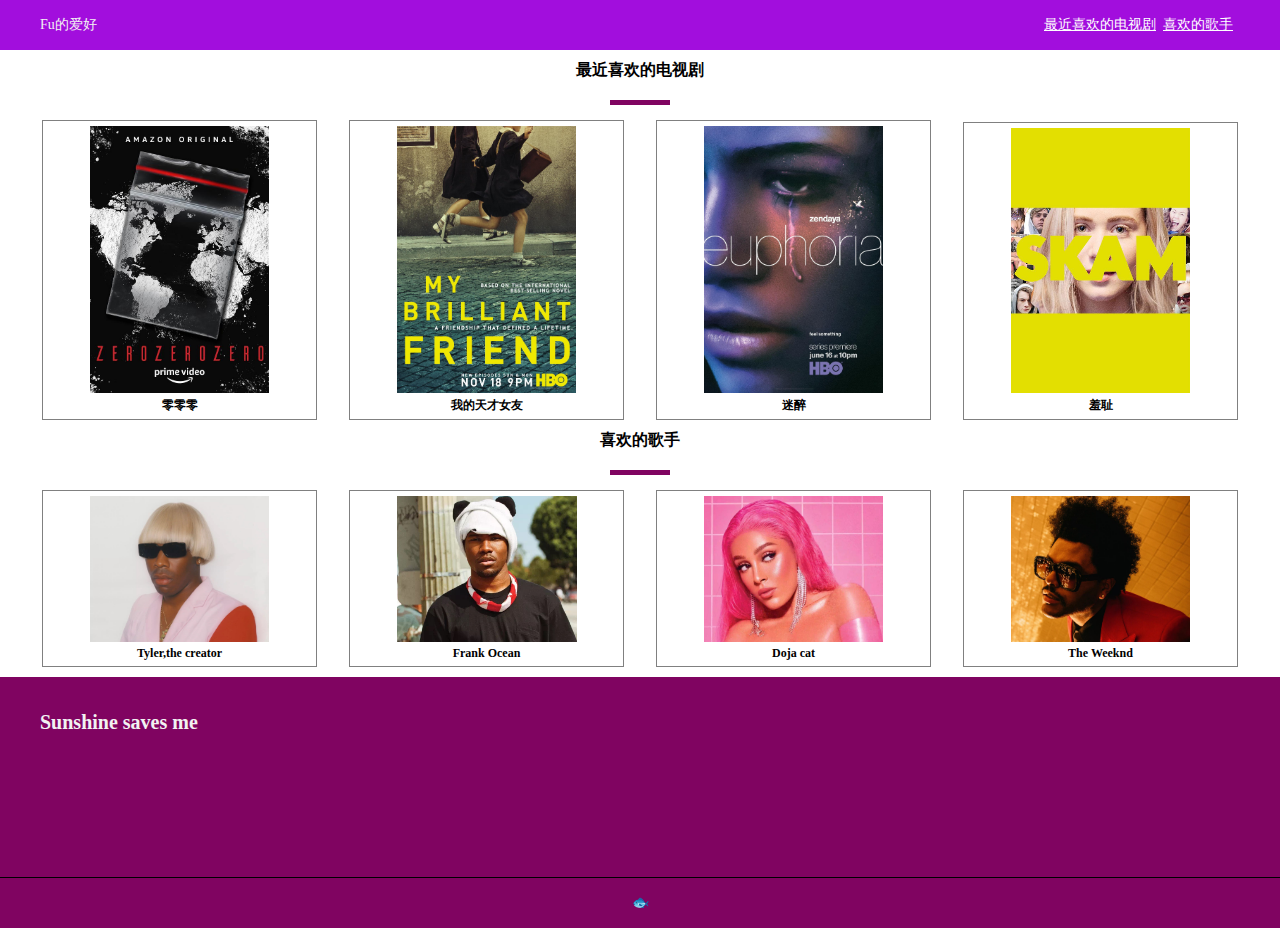
<file: showpage/index.html>
<!DOCTYPE html>
<html lang="en">
<head>
    <meta charset="UTF-8">
    <meta name="viewport" content="width=device-width, initial-scale=1.0">
    <title>个人展示页</title>
    <link rel="stylesheet" href="./global.css" />
</head>
<body>
    <div id="main">
        <div class="header">
            <div class="wrap">
                <div class="left-header">
                    <p>Fu的爱好</p>
                </div>
                <div class="right-header">
                    <p><a href="#toc1">最近喜欢的电视剧</a>&nbsp;&nbsp;<a href="#toc2">喜欢的歌手</a>&nbsp;&nbsp;</p>
                </div>
            </div>
        </div>
        <div class="row">
            <div class="info-group" id="toc1">
                <p class="info-tite">最近喜欢的电视剧</p>
                <div class="show-group">
                    <div class="show-item">
                        <img src="./image/ZeroZeroZero.jpg" alt="new jam" />
                        <p>零零零</p>
                    </div>
                    <div class="show-item">
                        <img src="./image/MBF.jpg" alt="new jam" />
                        <p>我的天才女友</p>
                    </div>
                    <div class="show-item">
                        <img src="./image/Euphoria.jpg" alt="new jam" />
                        <p>迷醉</p>
                    </div>
                    <div class="show-item">
                        <img src="./image/Skam.jpg" alt="new jam" />
                        <p>羞耻</p>
                    </div>
                </div>
            </div>
        </div>
        <div class="row">
            <div class="info-group" id="toc2">
                <p class="info-tite">喜欢的歌手</p>
                <div class="show-group">
                    <div class="show-item">
                        <img src="./image/TTC.png" alt="TTC" />
                        <p>Tyler,the creator</p>
                    </div>
                    <div class="show-item">
                        <img src="./image/FO.JPG" alt="FO" />
                        <p>Frank Ocean</p>
                    </div>
                    <div class="show-item">
                        <img src="./image/DC.JPG" alt="DC" />
                        <p>Doja cat</p>
                    </div>
                    <div class="show-item">
                        <img src="./image/TW.JPG" alt="TW" />
                        <p>The Weeknd</p>
                    </div>
                </div>
            </div>
        </div>
        <div class="row">
            <div class="self-desc">
                <div class="self-wrap">
                    <p>Sunshine saves me</p>
                </div>
            </div>
        </div>
        <div class="footer">
            🐟
        </div>
    </div>
</body>
</html>
</file>
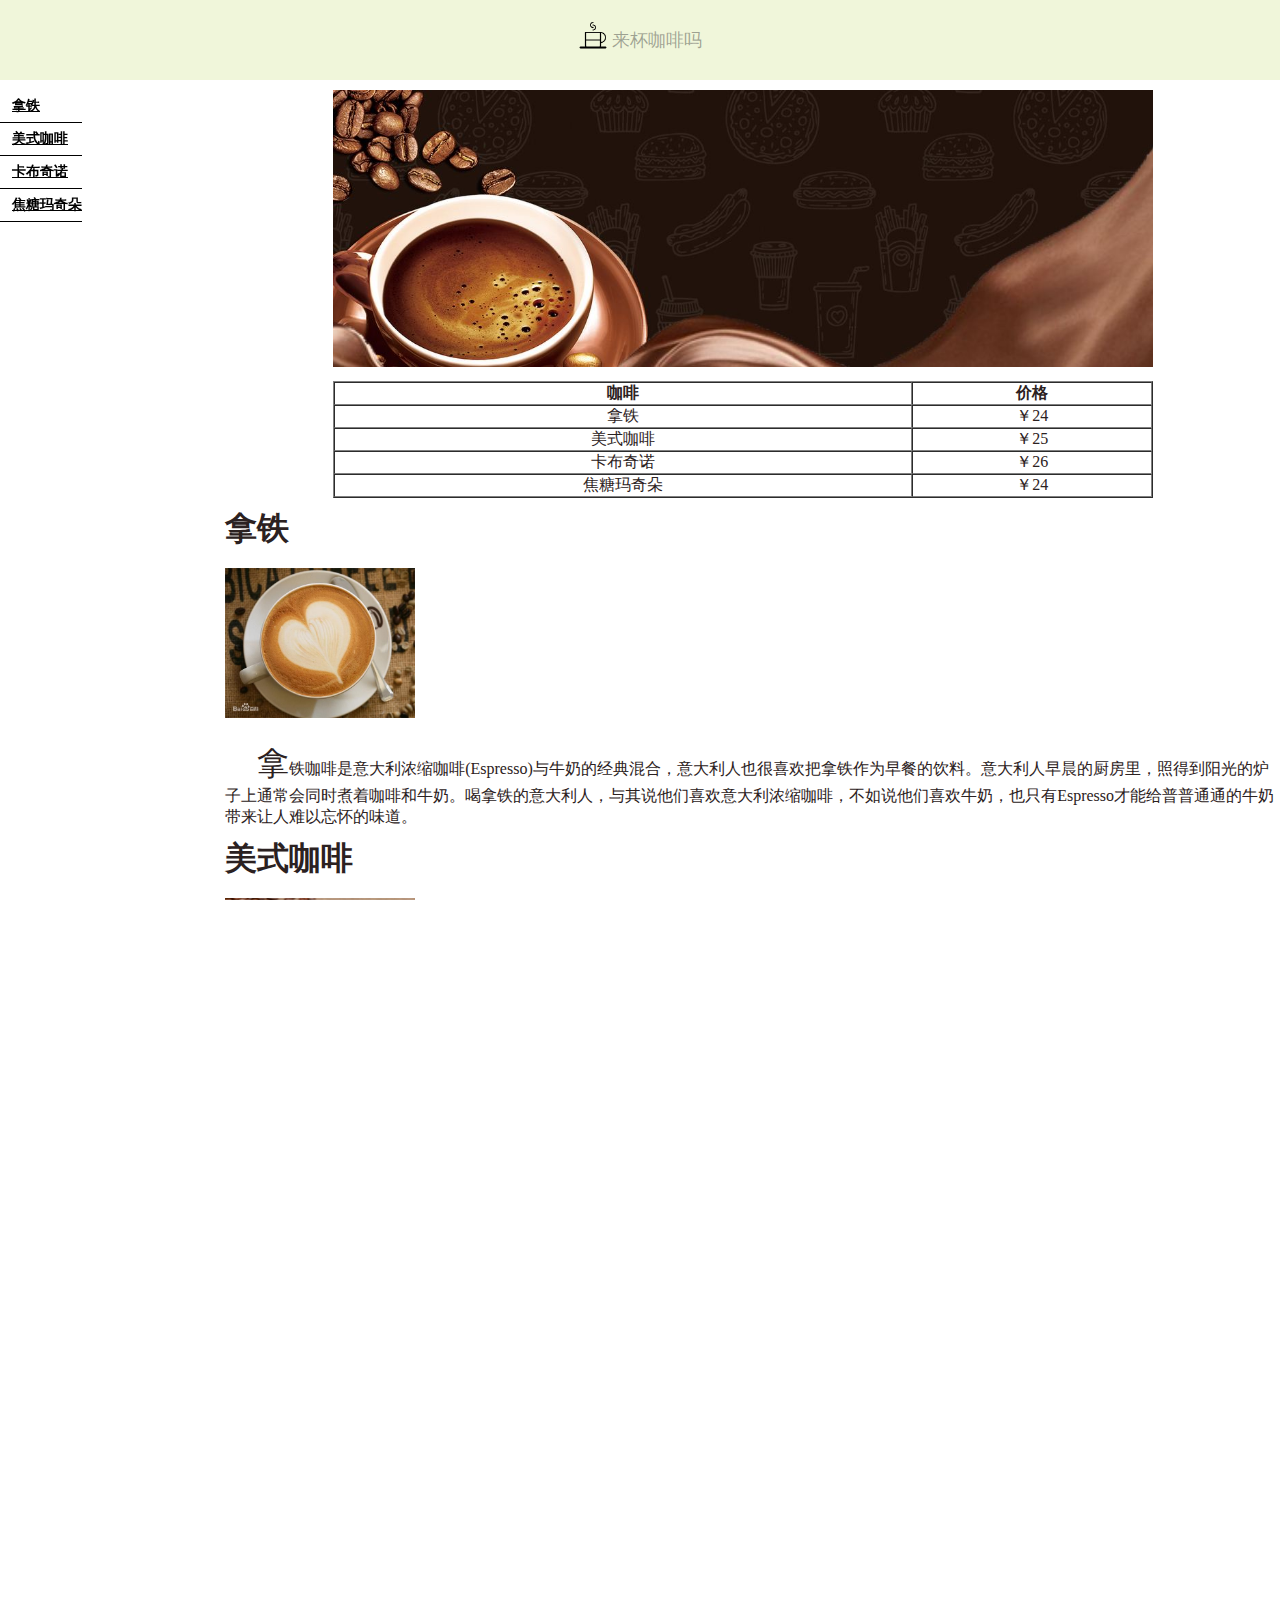
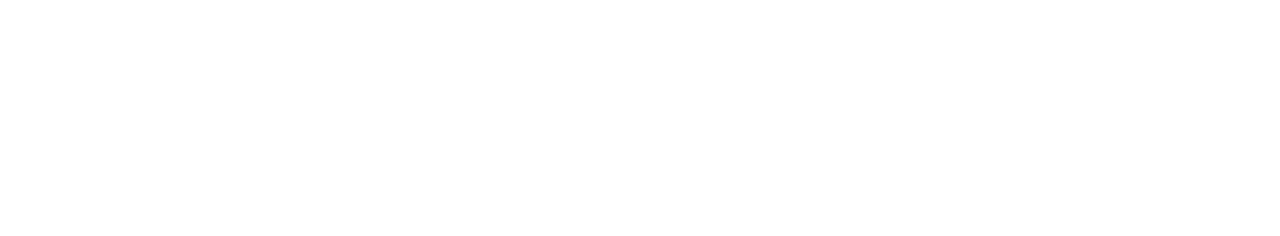
<file: day2/coffee.div/index.html>
<!DOCTYPE html>
<html lang="en">
<head>
    <meta charset="UTF-8">
    <meta name="viewport" content="width=device-width, initial-scale=1.0">
    <title>使用DIV布局重构咖啡实例</title>
    <link rel="stylesheet" href="./global.css">
</head>
<body>
    <div id="main">
        <div class="head-div">
            <div class="wrap">
                <img src="../image/Coffee.png" alt="coffee" />
            </div>
            <p>来杯咖啡吗</p> 
        </div>
        <div class="body-div">
            <div class="col-div col-4">
                <ul class="col-ul">
                    <li class="col-li"><a href="index.html#toc1">拿铁</a></li>
                    <li class="col-li"><a href="index.html#toc2">美式咖啡</a></li>
                    <li class="col-li"><a href="index.html#toc3">卡布奇诺</a></li>
                    <li class="col-li"><a href="index.html#toc4">焦糖玛奇朵</a></li>
                </ul>
            </div>
            <div class="col-div col-20">
                <div class="row-div banner-div">
                    <img src="../image/Banner.jpg" alt="banner" />
                    <table border="1" cellspacing="0">
                        <tbody>
                            <tr>
                                <th>咖啡</th>
                                <th>价格</th>
                            </tr>
                            <tr>
                                <td>拿铁</td>
                                <td>24</td>
                            </tr>
                            <tr>
                                <td>美式咖啡</td>
                                <td>25</td>
                            </tr>
                            <tr>
                                <td>卡布奇诺</td>
                                <td>26</td>
                            </tr>
                            <tr>
                                <td>焦糖玛奇朵</td>
                                <td>24</td>
                            </tr>
                        </tbody>
                    </table>
                </div>
                <div class="row-div content-div">
                    <div class="info-group" id="toc1">
                        <p class="info-title">拿铁</p>
                        <img class="info-img" src="../image/latter.jpg" alt="latter" />
                        <p class="info-content">拿铁咖啡是意大利浓缩咖啡(Espresso)与牛奶的经典混合，意大利人也很喜欢把拿铁作为早餐的饮料。意大利人早晨的厨房里，照得到阳光的炉子上通常会同时煮着咖啡和牛奶。喝拿铁的意大利人，与其说他们喜欢意大利浓缩咖啡，不如说他们喜欢牛奶，也只有Espresso才能给普普通通的牛奶带来让人难以忘怀的味道。</p>
                    </div>
                    <div class="info-group" id="toc2">
                        <p class="info-title">美式咖啡</p>
                        <img class="info-img" src="../image/America.jpg" alt="America" />
                        <p class="info-content">美式咖啡（英文：Americano，意大利语：Caffè Americano）咖啡的一种，是最普通的咖啡。是使用滴滤式咖啡壶所制作出的黑咖啡，又或者是意式浓缩中加入大量的水制成。美式咖啡口味比较淡。因为一般的萃取时间相对较长（大概四五分钟），所以咖啡因含量较高。</p>
                    </div>
                    <div class="info-group" id="toc3">
                        <p class="info-title">卡布奇诺</p>
                        <img class="info-img" src="../image/capuchino.jpg" alt="capuchino" />
                        <p class="info-content">卡布奇诺是一种加入以同量的意大利特浓咖啡和蒸汽泡沫牛奶相混合的意大利咖啡。此时咖啡的颜色，就像卡布奇诺教会的修士在深褐色的外衣上覆上一条头巾一样，咖啡因此得名。传统的卡布奇诺咖啡是三分之一浓缩咖啡，三分之一蒸汽牛奶和三分之一泡沫牛奶，并在上面撒上小颗粒的肉桂粉末。</p>
                    </div>
                    <div class="info-group" id="toc4">
                        <p class="info-title">焦糖玛奇朵</p>
                        <img class="info-img" src="../image/Macchiato.jpg" alt="Macchiato" />
                        <p class="info-content">焦糖玛奇朵（英文：Caramel Macchiato）是在香浓热牛奶上加入浓缩咖啡、香草，再淋上纯正焦糖而制成的饮品，融合三种不同口味。Macchiato意大利文，意思是“烙印”和“印染”，中文音译“玛奇朵”。“Caramel”意思是焦糖。焦糖玛琪朵，寓意“甜蜜的印记”。</p>
                    </div>
                </div>
            </div>
        </div>
        <div class="foot-div">
            练习_任福涛
        </div>
    </div>
</body>
</html>
</file>
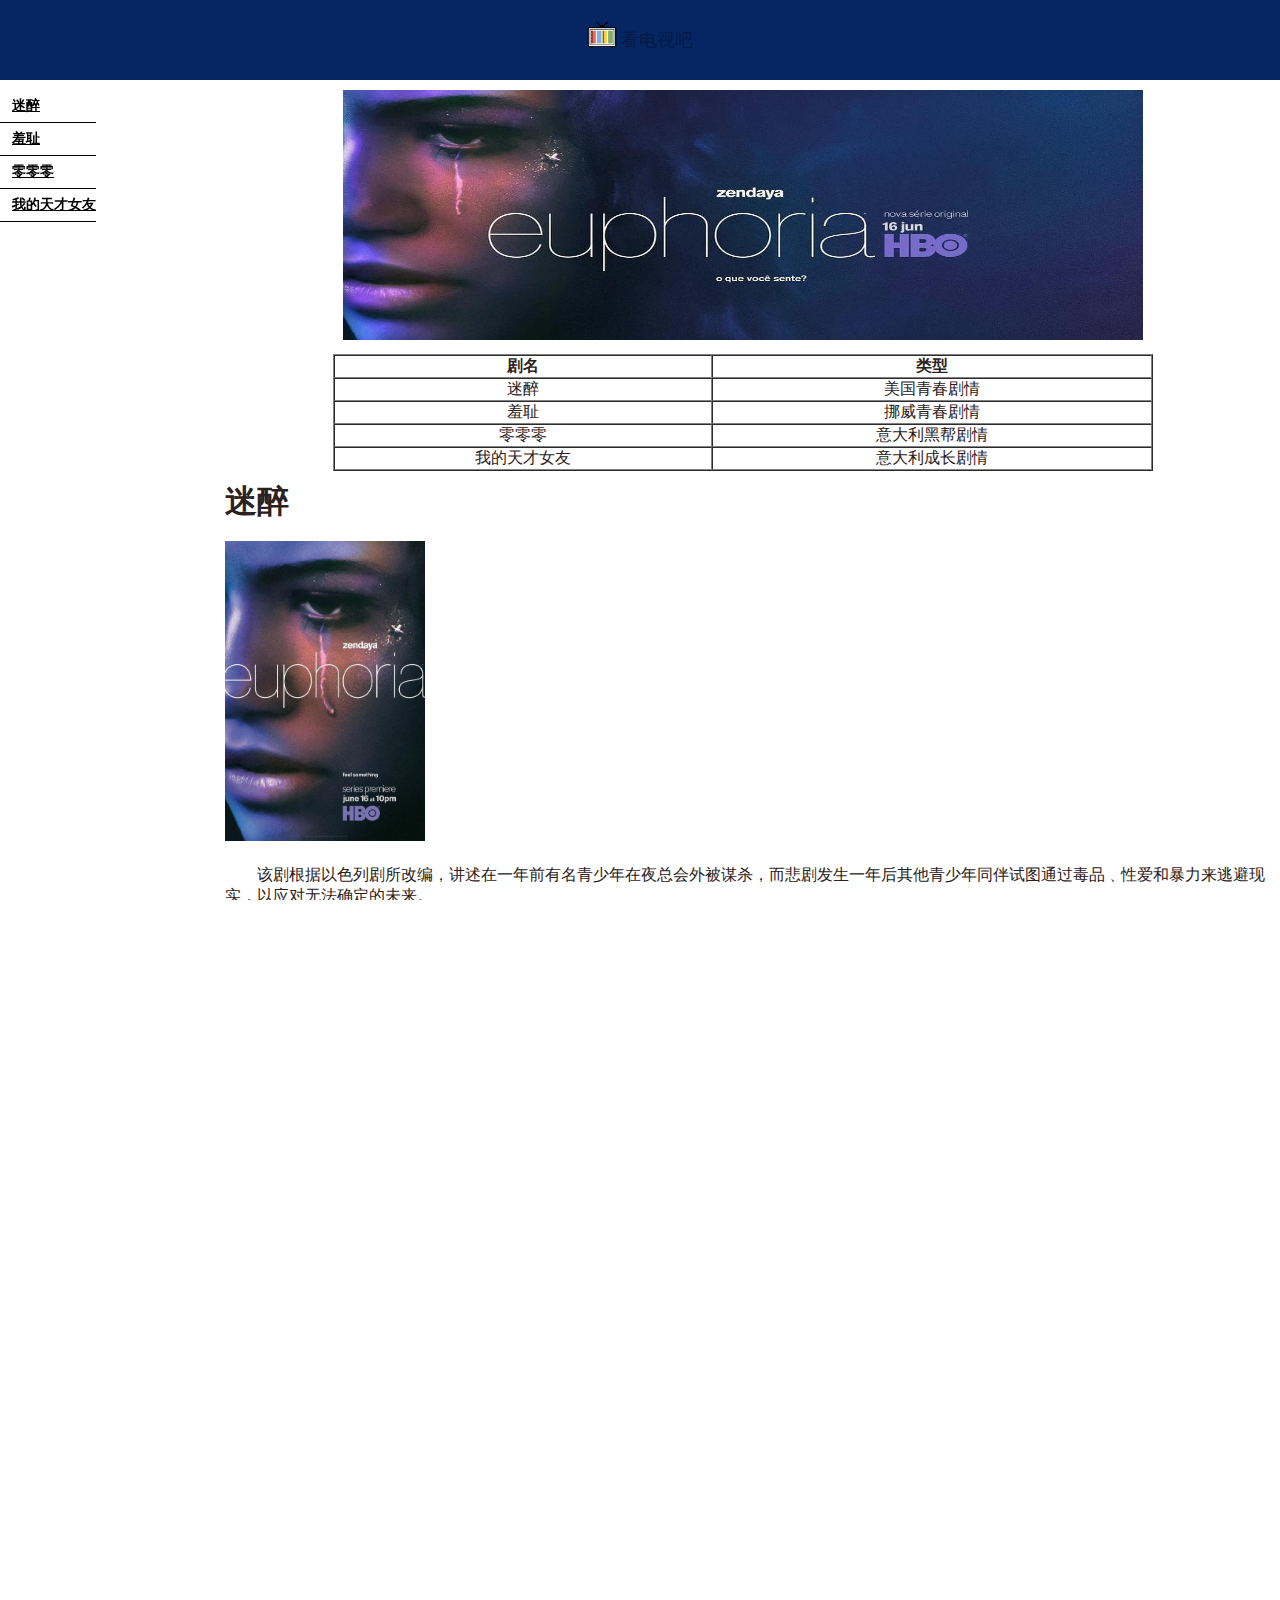
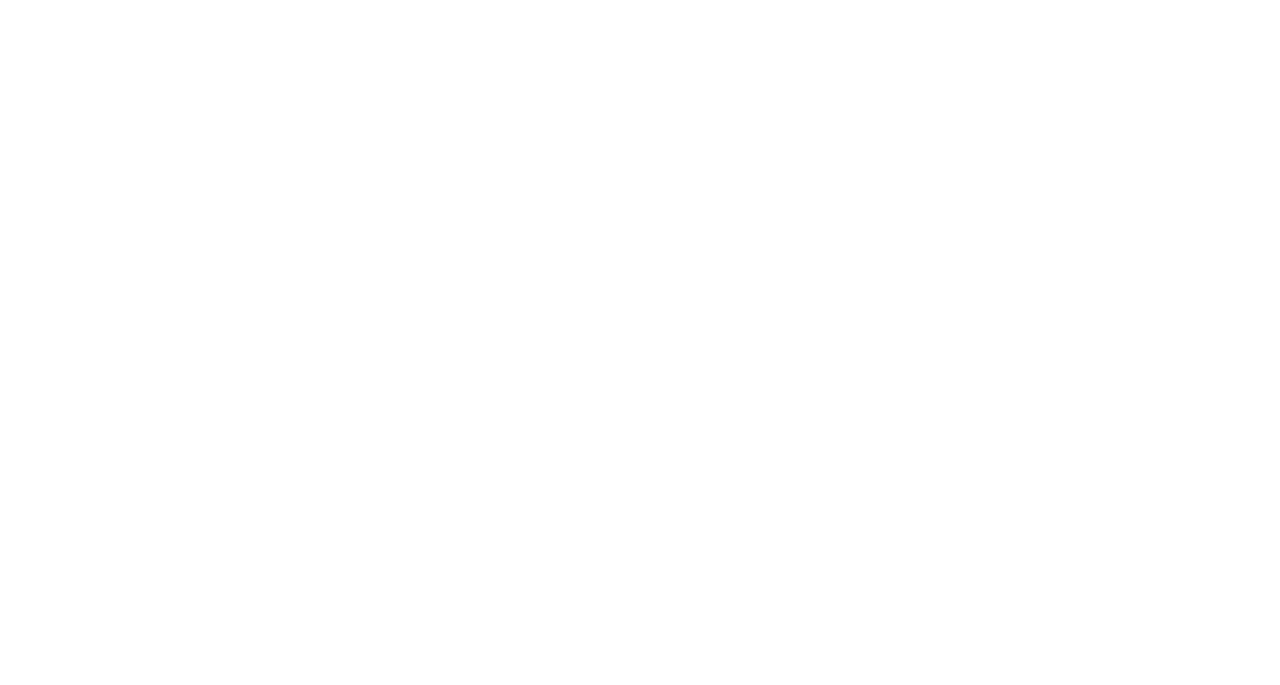
<file: day2/tv.div/index.html>
<!DOCTYPE html>
<html lang="en">
<head>
    <meta charset="UTF-8">
    <meta name="viewport" content="width=device-width, initial-scale=1.0">
    <title>FU剧场</title>
    <link rel="stylesheet" href="./global.css">
</head>
<body>
    <div id="main">
        <div class="head-div">
            <div class="wrap">
                <img src="../tv.div/images/TV.png" alt="TV" />
            </div>
            <p>看电视吧</p> 
        </div>
        <div class="body-div">
            <div class="col-div col-4">
                <ul class="col-ul">
                    <li class="col-li"><a href="index.html#toc1">迷醉</a></li>
                    <li class="col-li"><a href="index.html#toc2">羞耻</a></li>
                    <li class="col-li"><a href="index.html#toc3">零零零</a></li>
                    <li class="col-li"><a href="index.html#toc4">我的天才女友</a></li>
                </ul>
            </div>
            <div class="col-div col-20">
                <div class="row-div banner-div">
                    <img src="../tv.div/images/Banner.jpg" alt="banner" />
                    <table border="1" cellspacing="0">
                        <tbody>
                            <tr>
                                <th>剧名</th>
                                <th>类型</th>
                            </tr>
                            <tr>
                                <td>迷醉</td>
                                <td>美国青春剧情</td>
                            </tr>
                            <tr>
                                <td>羞耻</td>
                                <td>挪威青春剧情</td>
                            </tr>
                            <tr>
                                <td>零零零</td>
                                <td>意大利黑帮剧情</td>
                            </tr>
                            <tr>
                                <td>我的天才女友</td>
                                <td>意大利成长剧情</td>
                            </tr>
                        </tbody>
                    </table>
                </div>
                <div class="row-div content-div">
                    <div class="info-group" id="toc1">
                        <p class="info-title">迷醉</p>
                        <img class="info-img" src="../tv.div/images/Euphoria.jpg" alt="Euphoria" />
                        <p class="info-content">该剧根据以色列剧所改编，讲述在一年前有名青少年在夜总会外被谋杀，而悲剧发生一年后其他青少年同伴试图通过毒品﹑性爱和暴力来逃避现实，以应对无法确定的未来。</p>
                    </div>
                    <div class="info-group" id="toc2">
                        <p class="info-title">羞耻</p>
                        <img class="info-img" src="../tv.div/images/Skam.jpg" alt="Skam" />
                        <p class="info-content">在奥斯陆Hartvig Nissens上高中的一群年轻人的青春故事,关于各色的爱情、友情、宗教以及自我认同</p>
                    </div>
                    <div class="info-group" id="toc3">
                        <p class="info-title">零零零</p>
                        <img class="info-img" src="../tv.div/images/ZeroZeroZero.jpg" alt="ZeroZeroZero" />
                        <p class="info-content">根据Roberto S aviano所著同名书籍改编，设定在国际化可卡因交易的世界里。</p>
                    </div>
                    <div class="info-group" id="toc4">
                        <p class="info-title">我的天才女友</p>
                        <img class="info-img" src="../tv.div/images/MBF.jpg" alt="MBF" />
                        <p class="info-content">《我的天才女友》是埃莱娜·费兰特“那不勒斯四部曲”的第一部，讲述了两个女主人公莉拉和埃莱娜的少女时代。故事一开始，已经功成名就的埃莱娜接到莉拉儿子里诺的电话，说他母亲彻底消失了。埃莱娜想起莉拉对自己命运的预言，于是她写下她们一生的故事…… </p>
                    </div>
                </div>
            </div>
        </div>
        <div class="foot-div">
            <div class="wrap2">
                <img src="../tv.div/images/sun.png" alt="sun" />
            </div>
            <p>Sunshine for all</p>

        </div>
    </div>
</body>
</html>
</file>
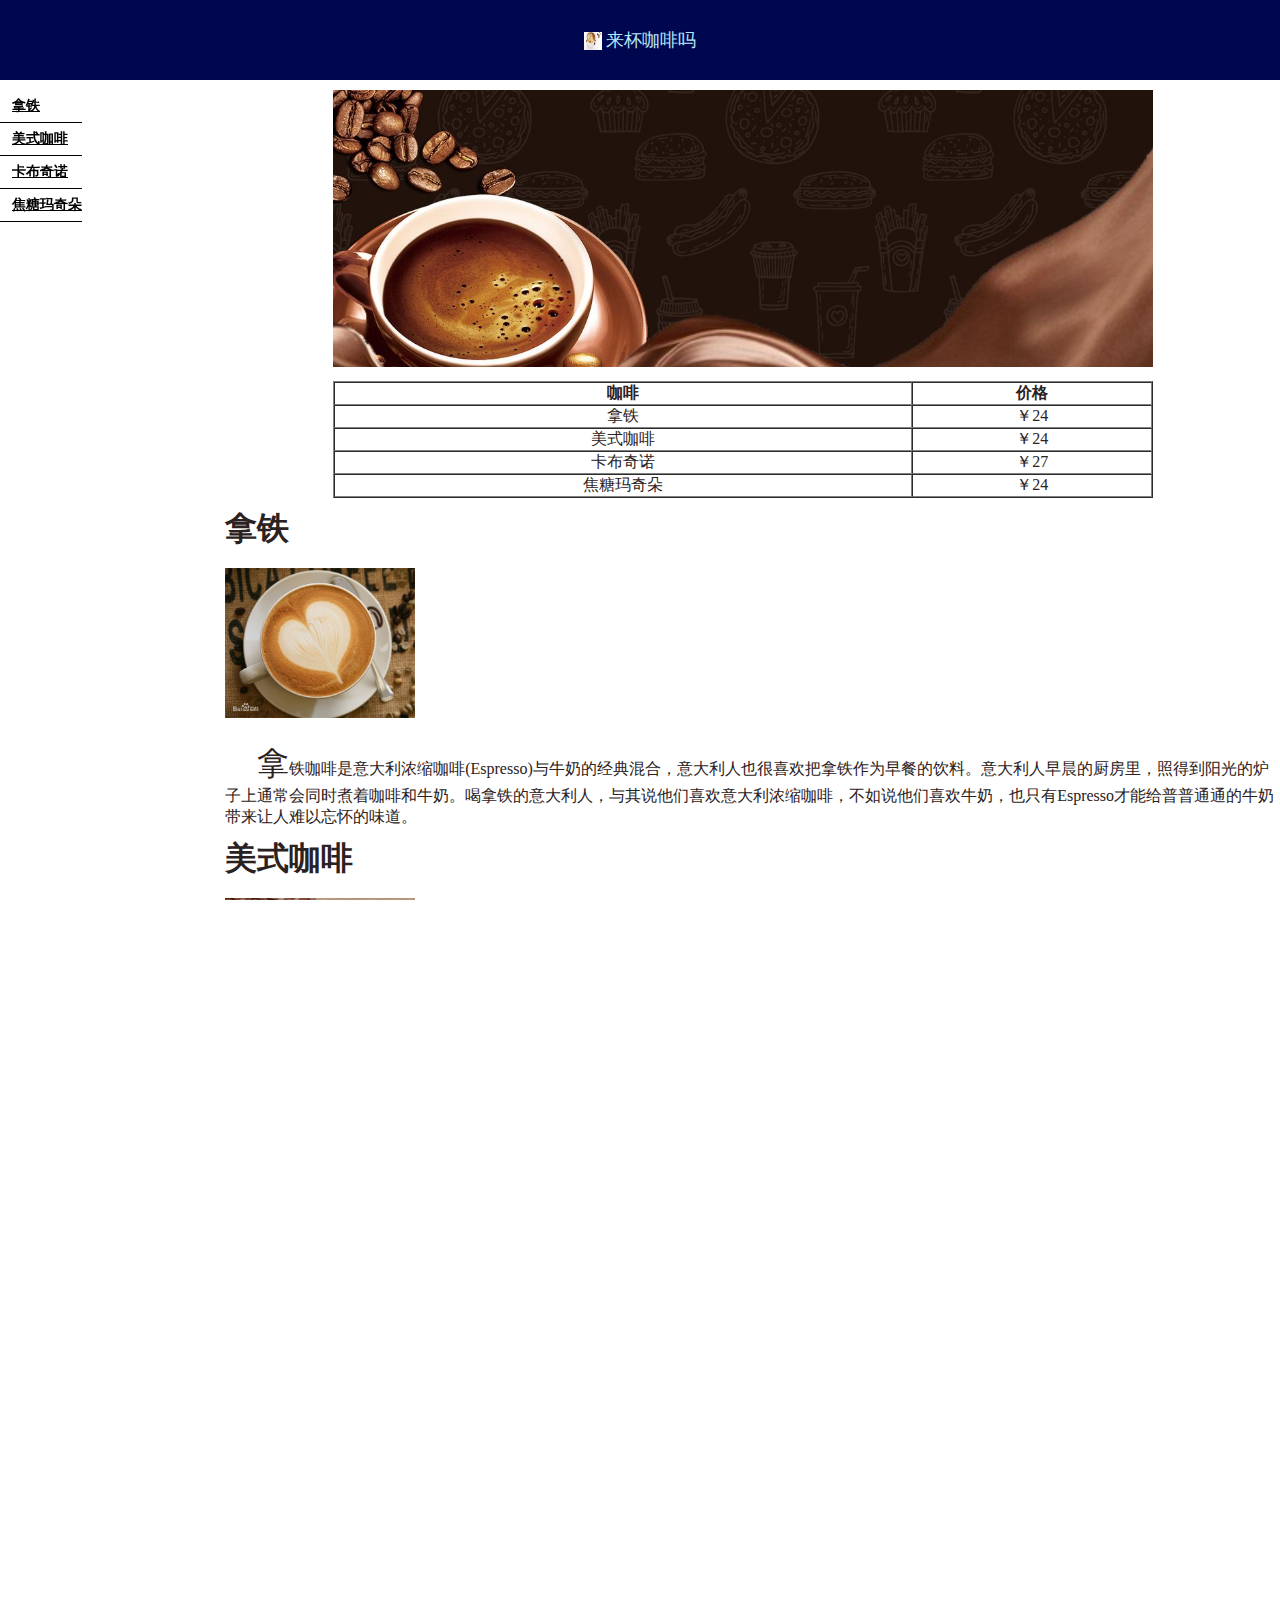
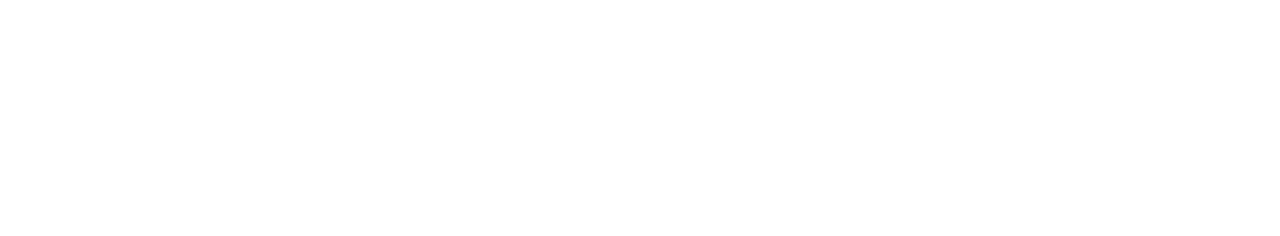
<file: .vscode/day2/coffee.div/index.html>
<!DOCTYPE html>
<html lang="en">
<head>
    <meta charset="UTF-8">
    <meta name="viewport" content="width=device-width, initial-scale=1.0">
    <title>使用DIV布局重构咖啡实例</title>
    <link rel="stylesheet" href="./global.css">
</head>
<body>
    <div id="main">
        <div class="head-div">
            <div class="wrap">
                <img src="../image/white-coffee.jpg" alt="white-coffee" />
            </div>
            <p>来杯咖啡吗</p> 
        </div>
        <div class="body-div">
            <div class="col-div col-4">
                <ul class="col-ul">
                    <li class="col-li"><a href="index.html#toc1">拿铁</a></li>
                    <li class="col-li"><a href="index.html#toc2">美式咖啡</a></li>
                    <li class="col-li"><a href="index.html#toc3">卡布奇诺</a></li>
                    <li class="col-li"><a href="index.html#toc4">焦糖玛奇朵</a></li>
                </ul>
            </div>
            <div class="col-div col-20">
                <div class="row-div banner-div">
                    <img src="../image/Banner.jpg" alt="banner" />
                    <table border="1" cellspacing="0">
                        <tbody>
                            <tr>
                                <th>咖啡</th>
                                <th>价格</th>
                            </tr>
                            <tr>
                                <td>拿铁</td>
                                <td>24</td>
                            </tr>
                            <tr>
                                <td>美式咖啡</td>
                                <td>24</td>
                            </tr>
                            <tr>
                                <td>卡布奇诺</td>
                                <td>27</td>
                            </tr>
                            <tr>
                                <td>焦糖玛奇朵</td>
                                <td>24</td>
                            </tr>
                        </tbody>
                    </table>
                </div>
                <div class="row-div content-div">
                    <div class="info-group" id="toc1">
                        <p class="info-title">拿铁</p>
                        <img class="info-img" src="../image/latter.jpg" alt="latter" />
                        <p class="info-content">拿铁咖啡是意大利浓缩咖啡(Espresso)与牛奶的经典混合，意大利人也很喜欢把拿铁作为早餐的饮料。意大利人早晨的厨房里，照得到阳光的炉子上通常会同时煮着咖啡和牛奶。喝拿铁的意大利人，与其说他们喜欢意大利浓缩咖啡，不如说他们喜欢牛奶，也只有Espresso才能给普普通通的牛奶带来让人难以忘怀的味道。</p>
                    </div>
                    <div class="info-group" id="toc2">
                        <p class="info-title">美式咖啡</p>
                        <img class="info-img" src="../image/America.jpg" alt="America" />
                        <p class="info-content">美式咖啡（英文：Americano，意大利语：Caffè Americano）咖啡的一种，是最普通的咖啡。是使用滴滤式咖啡壶所制作出的黑咖啡，又或者是意式浓缩中加入大量的水制成。美式咖啡口味比较淡。因为一般的萃取时间相对较长（大概四五分钟），所以咖啡因含量较高。</p>
                    </div>
                    <div class="info-group" id="toc3">
                        <p class="info-title">卡布奇诺</p>
                        <img class="info-img" src="../image/capuchino.jpg" alt="capuchino" />
                        <p class="info-content">卡布奇诺是一种加入以同量的意大利特浓咖啡和蒸汽泡沫牛奶相混合的意大利咖啡。此时咖啡的颜色，就像卡布奇诺教会的修士在深褐色的外衣上覆上一条头巾一样，咖啡因此得名。传统的卡布奇诺咖啡是三分之一浓缩咖啡，三分之一蒸汽牛奶和三分之一泡沫牛奶，并在上面撒上小颗粒的肉桂粉末。</p>
                    </div>
                    <div class="info-group" id="toc4">
                        <p class="info-title">焦糖玛奇朵</p>
                        <img class="info-img" src="../image/Macchiato.jpg" alt="Macchiato" />
                        <p class="info-content">焦糖玛奇朵（英文：Caramel Macchiato）是在香浓热牛奶上加入浓缩咖啡、香草，再淋上纯正焦糖而制成的饮品，融合三种不同口味。Macchiato意大利文，意思是“烙印”和“印染”，中文音译“玛奇朵”。“Caramel”意思是焦糖。焦糖玛琪朵，寓意“甜蜜的印记”。</p>
                    </div>
                </div>
            </div>
        </div>
        <div class="foot-div">
            练习_任福涛
        </div>
    </div>
</body>
</html>
</file>
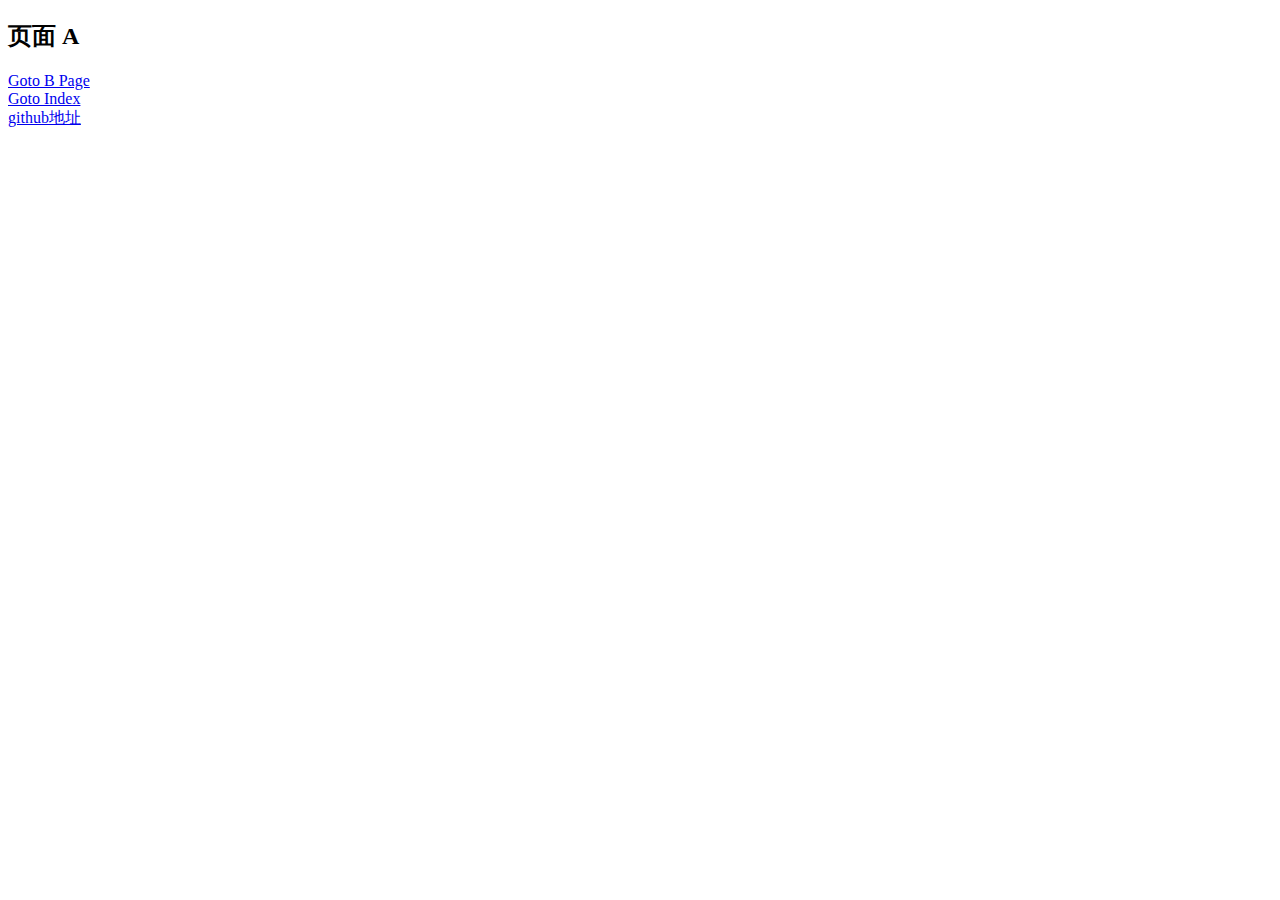
<file: a.html>
<!DOCTYPE html>
<html lang="en">
<head>
    <meta charset="UTF-8" />
    <meta name="viewport" content="width=device-width, initial-scale=1.0" />
    <title>A页面</title>
    <link rel=icon href=./favicon.ico>
    <link rel="stylesheet" href="./style.css" />
</head>
<body>
    <div id="app">
        <h2>页面 A</h2>
        <ul>
            <li><a href="./b.html">Goto B Page</a></li>
            <li><a href="./index.html">Goto Index</a></li>
            <li><a href="https://github.com/RenFuTao/train" target="_blank">github地址</a></li>
            
        </ul>
    </div>
</body>
</html>
</file>
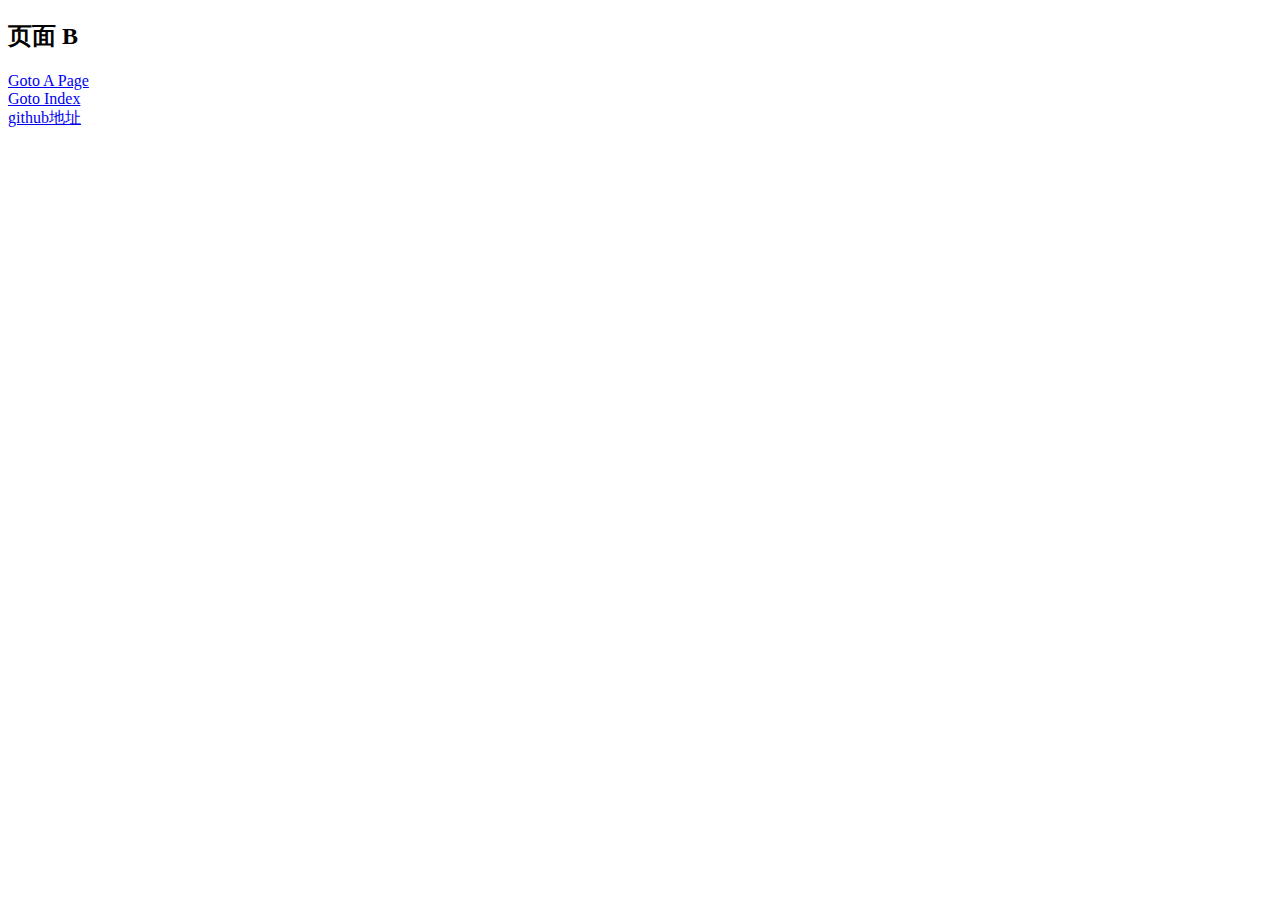
<file: b.html>
<!DOCTYPE html>
<html lang="en">
  <head>
    <meta charset="UTF-8" />
    <meta name="viewport" content="width=device-width, initial-scale=1.0" />
    <title>B页面</title>
    <link rel=icon href=./favicon.ico>
    <link rel="stylesheet" href="./style.css" />
  </head>
  <body>
    <div id="app">
      <h2>页面 B</h2>
      <ul>
        <li><a href="./a.html">Goto A Page</a></li>
        <li><a href="./index.html">Goto Index</a></li>
        <li><a href="https://github.com/RenFuTao/train" target="_blank">github地址</a></li>
      </ul>
    </div>
  </body>
</html>
</file>
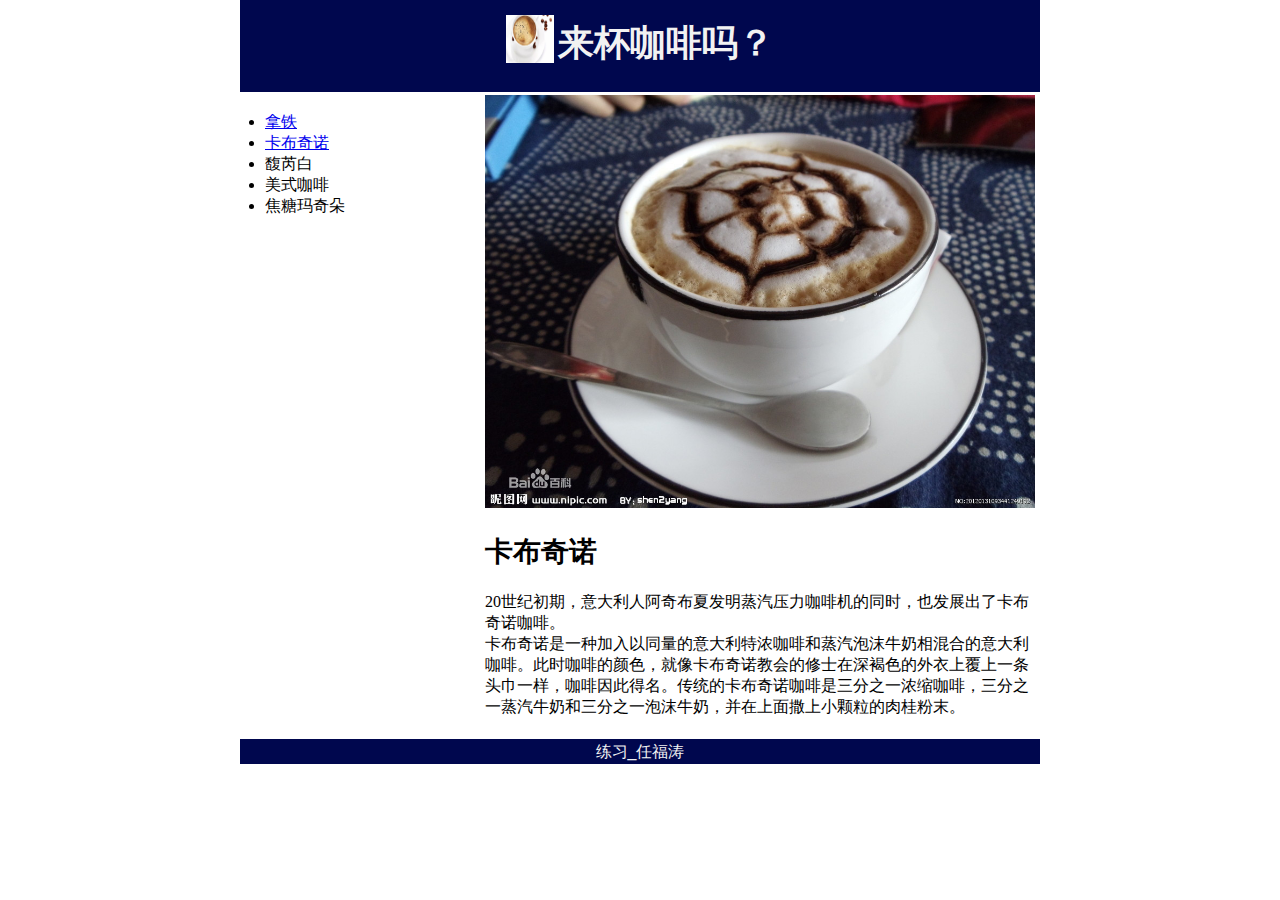
<file: day2/capuchino.html>
<!DOCTYPE html>
<html lang="en">
<head>
    <meta charset="UTF-8">
    <meta name="viewport" content="width=device-width, initial-scale=1.0">
    <title>来杯咖啡吧</title>
    <link rel="stylesheet" href="./global.css" />
</head>
<body>
    <table id="maintable">
        <thead>
            <tr>
                <th class="bigger">
                    <div class="wrap">
                        <img src="./image/white-coffee.jpg" alt="white-coffee">
                    </div>
                    <p>来杯咖啡吗？</p>
                </th>
            </tr>
        </thead>
        <tbody>
            <tr>
                <td>
                    <ul>
                        <li><a href="./latter.html" target="_self">拿铁</a></li>
                        <li><a href="./capuchino.html" target="_self">卡布奇诺</a></li>
                        <li>馥芮白</li>
                        <li>美式咖啡</li>
                        <li>焦糖玛奇朵</li>
                    </ul>
                </td>
            </tr>
            <tr>
                <td class="right-td">
                    <img src="./image/capuchino.jpg" alt="capuchino" />
                    <p class="subTitle">卡布奇诺</p>
                    <p class="content">
                        20世纪初期，意大利人阿奇布夏发明蒸汽压力咖啡机的同时，也发展出了卡布奇诺咖啡。<br />
                        卡布奇诺是一种加入以同量的意大利特浓咖啡和蒸汽泡沫牛奶相混合的意大利咖啡。此时咖啡的颜色，就像卡布奇诺教会的修士在深褐色的外衣上覆上一条头巾一样，咖啡因此得名。传统的卡布奇诺咖啡是三分之一浓缩咖啡，三分之一蒸汽牛奶和三分之一泡沫牛奶，并在上面撒上小颗粒的肉桂粉末。
                    </p>
                    <br />
                </td>
            </tr>
        </tbody>
        <tfoot><th class="small">练习_任福涛</th></tfoot>
    </table>
</body>
</html>
</file>
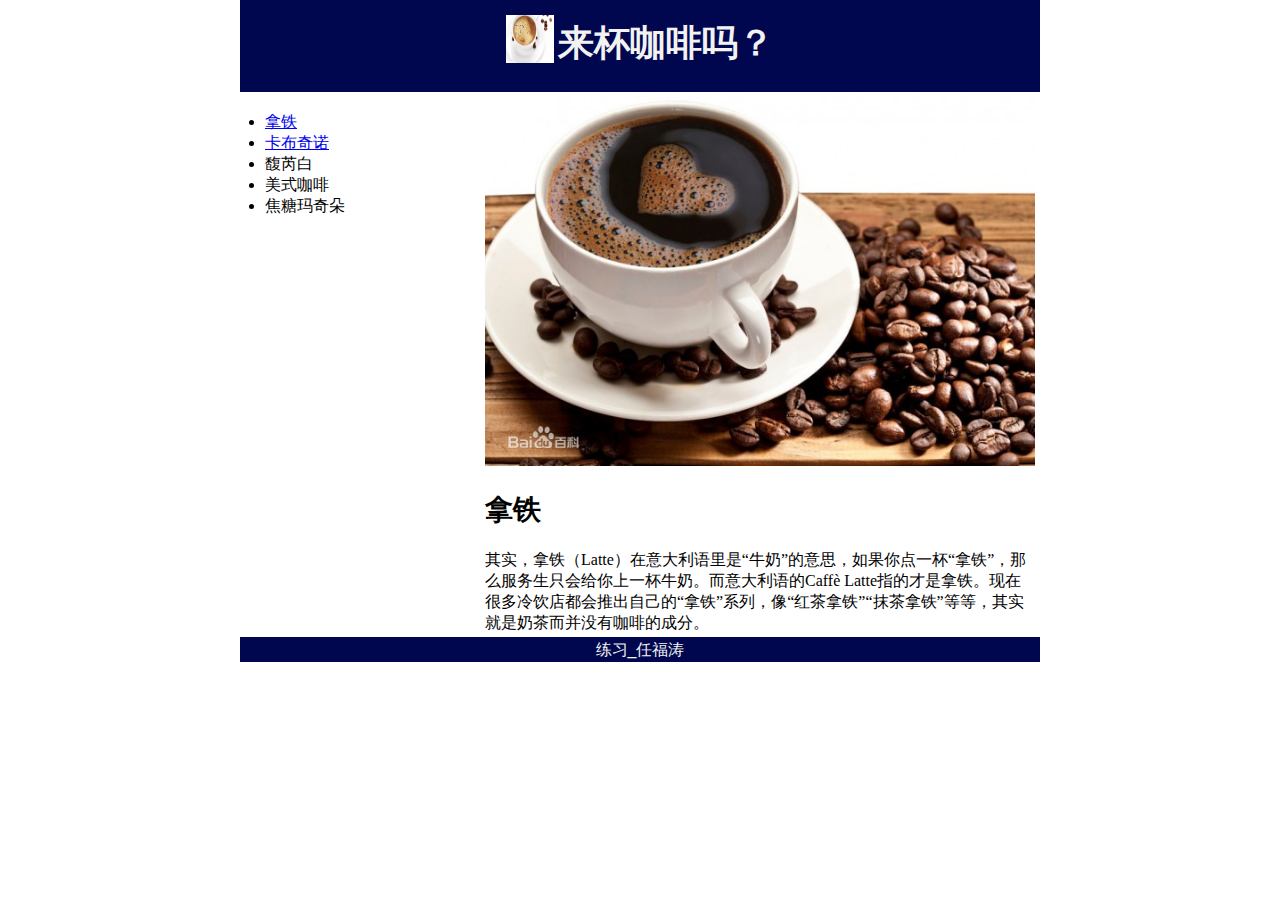
<file: day2/latter.html>
<!DOCTYPE html>
<html lang="en">
    <head>
        <meta charset="UTF-8">
        <meta name="viewport" content="width=device-width,initial-scale=1.0">
        <title>来杯咖啡吧</title>
        <link rel="stylesheet" href="./global.css" />
    </head>
    <body>
        <table id="maintable">
            <thead>
                <tr>
                    <th class="bigger">
                        <div class="wrap">
                            <img src="./image/white-coffee.jpg" alt="white-coffee">
                        </div>
                        <p>来杯咖啡吗？</p>
                    </th>
                </tr>
            </thead>
            <tbody>
                <tr>
                    <td>
                        <ul>
                            <li><a href="./latter.html" target="_self">拿铁</a></li>
                            <li><a href="./capuchino.html" target="_self">卡布奇诺</a></li>
                            <li>馥芮白</li>
                            <li>美式咖啡</li>
                            <li>焦糖玛奇朵</li>
                        </ul>
                    </td>
                </tr>
                <tr>
                    <td class="right-td">
                        <img src="./image/coffee.jpg" alt="coffee" />
                        <p class="subTitle">拿铁</p>
                        <p class="content">
                            其实，拿铁（Latte）在意大利语里是“牛奶”的意思，如果你点一杯“拿铁”，那么服务生只会给你上一杯牛奶。而意大利语的Caffè Latte指的才是拿铁。现在很多冷饮店都会推出自己的“拿铁”系列，像“红茶拿铁”“抹茶拿铁”等等，其实就是奶茶而并没有咖啡的成分。
                        </p>
                    </td>
                </tr>
            </tbody>
            <tfoot><th class="small">练习_任福涛</th></tfoot>
        </table>
    </body>
</html>
</file>
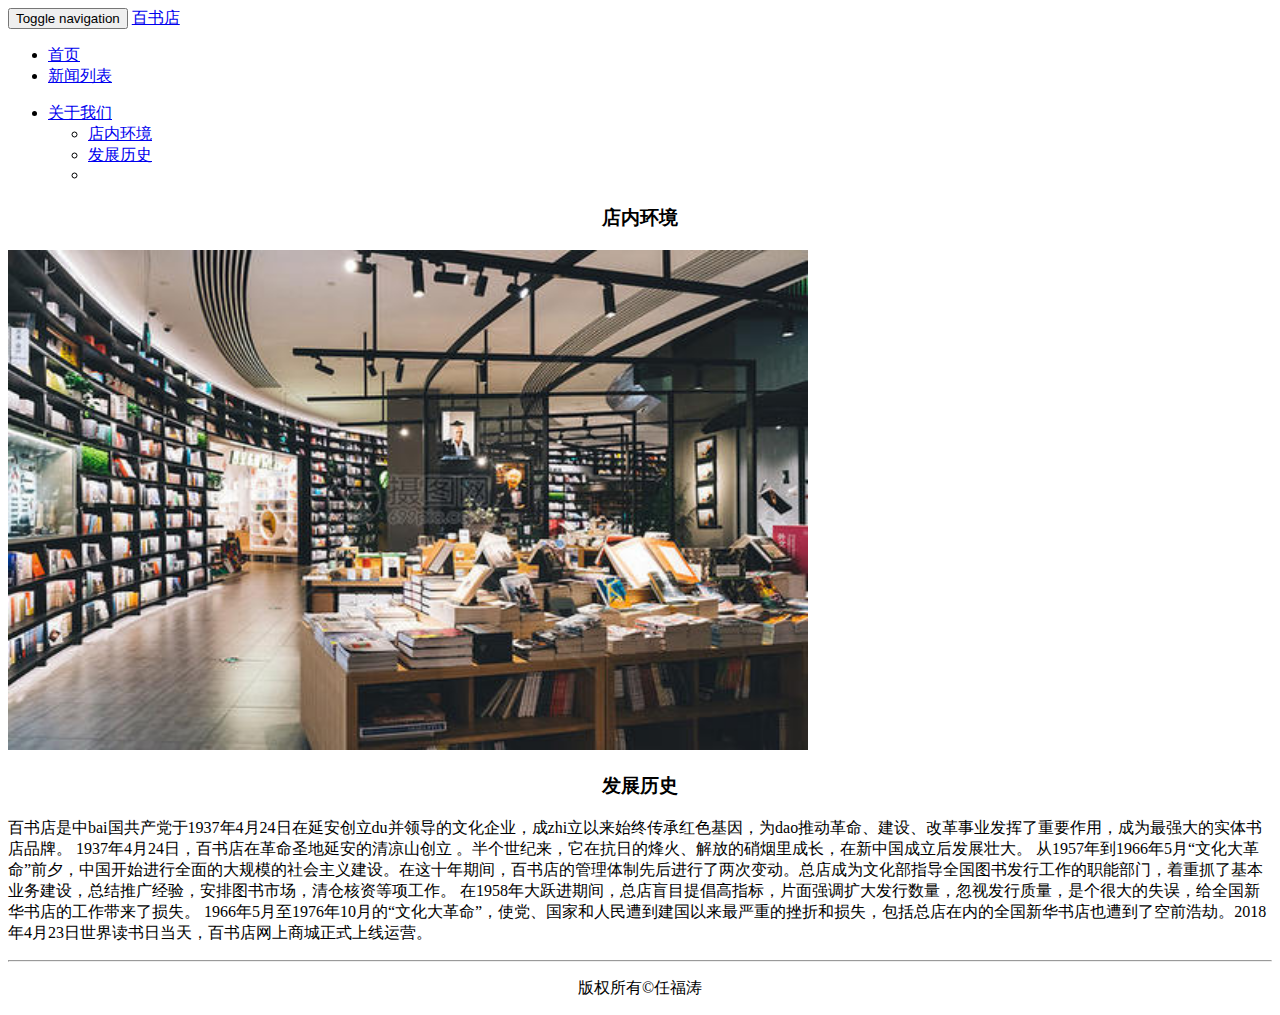
<file: day9/about.html>
<!DOCTYPE html>
<html>
	<head>
		<meta charset="utf-8">
		<title></title>
	<!-- 新 Bootstrap 核心 CSS 文件 -->
	<link href="https://cdn.staticfile.org/twitter-bootstrap/3.3.7/css/bootstrap.min.css" rel="stylesheet">
	
		</head>
		<body>
			 
	<!-- jQuery文件。务必在bootstrap.min.js 之前引入 -->
	<script src="https://cdn.staticfile.org/jquery/2.1.1/jquery.min.js"></script>
	 
	<!-- 最新的 Bootstrap 核心 JavaScript 文件 -->
	<script src="https://cdn.staticfile.org/twitter-bootstrap/3.3.7/js/bootstrap.min.js"></script>
		<div class="container">
			
	<div class="row clearfix">
		<div class="col-md-12 column">
						<nav class="navbar navbar-default" role="navigation">
				<div class="navbar-header">
					 <button class="navbar-toggle" type="button" data-toggle="collapse" data-target="#bs-example-navbar-collapse-1"> <span class="sr-only">Toggle navigation</span><span class="icon-bar"></span><span class="icon-bar"></span><span class="icon-bar"></span></button> <a class="navbar-brand" href="#">百书店</a>
				</div>
				
				<div class="collapse navbar-collapse" id="bs-example-navbar-collapse-1">
					<ul class="nav navbar-nav">
						<li >
							 <a href="index.html">首页</a>
						</li>
						<li >
							 <a href="news.html">新闻列表</a>
						</li>
						
					</ul>
					
					<ul class="nav navbar-nav navbar-right">
						
						<li class="dropdown" >
							 <a class="dropdown-toggle" href="about.html" data-toggle="dropdown">关于我们<strong class="caret"></strong></a>
							<ul class="dropdown-menu">
								<li>
									 <a href="#info">店内环境</a>
								</li>
								<li>
									 <a href="#history">发展历史</a>
								</li>
								<li class="divider">
								
							</ul>
						</li>
					</ul>
				</div>
			</nav>
			<h1 align="center">
				
			
			<h3 align="center" id="info">店内环境</h3>
			
			<dl class="dl-horizontal">
				<img alt="140x140" src="images/02.jpg" width="800px" height="500px" /></h1>
				
			
               
                <h3 align="center" id="history">发展历史</h3>
				<p> 百书店是中bai国共产党于1937年4月24日在延安创立du并领导的文化企业，成zhi立以来始终传承红色基因，为dao推动革命、建设、改革事业发挥了重要作用，成为最强大的实体书店品牌。

					1937年4月24日，百书店在革命圣地延安的清凉山创立 。半个世纪来，它在抗日的烽火、解放的硝烟里成长，在新中国成立后发展壮大。
					
					从1957年到1966年5月“文化大革命”前夕，中国开始进行全面的大规模的社会主义建设。在这十年期间，百书店的管理体制先后进行了两次变动。总店成为文化部指导全国图书发行工作的职能部门，着重抓了基本业务建设，总结推广经验，安排图书市场，清仓核资等项工作。
					
					在1958年大跃进期间，总店盲目提倡高指标，片面强调扩大发行数量，忽视发行质量，是个很大的失误，给全国新华书店的工作带来了损失。
					
					1966年5月至1976年10月的“文化大革命”，使党、国家和人民遭到建国以来最严重的挫折和损失，包括总店在内的全国新华书店也遭到了空前浩劫。2018年4月23日世界读书日当天，百书店网上商城正式上线运营。
					
					</p>
                
				
		</div>
	</div>
</div>

<hr />
<p align="center">版权所有&copy;任福涛</p>
	</body>
</html>
</file>
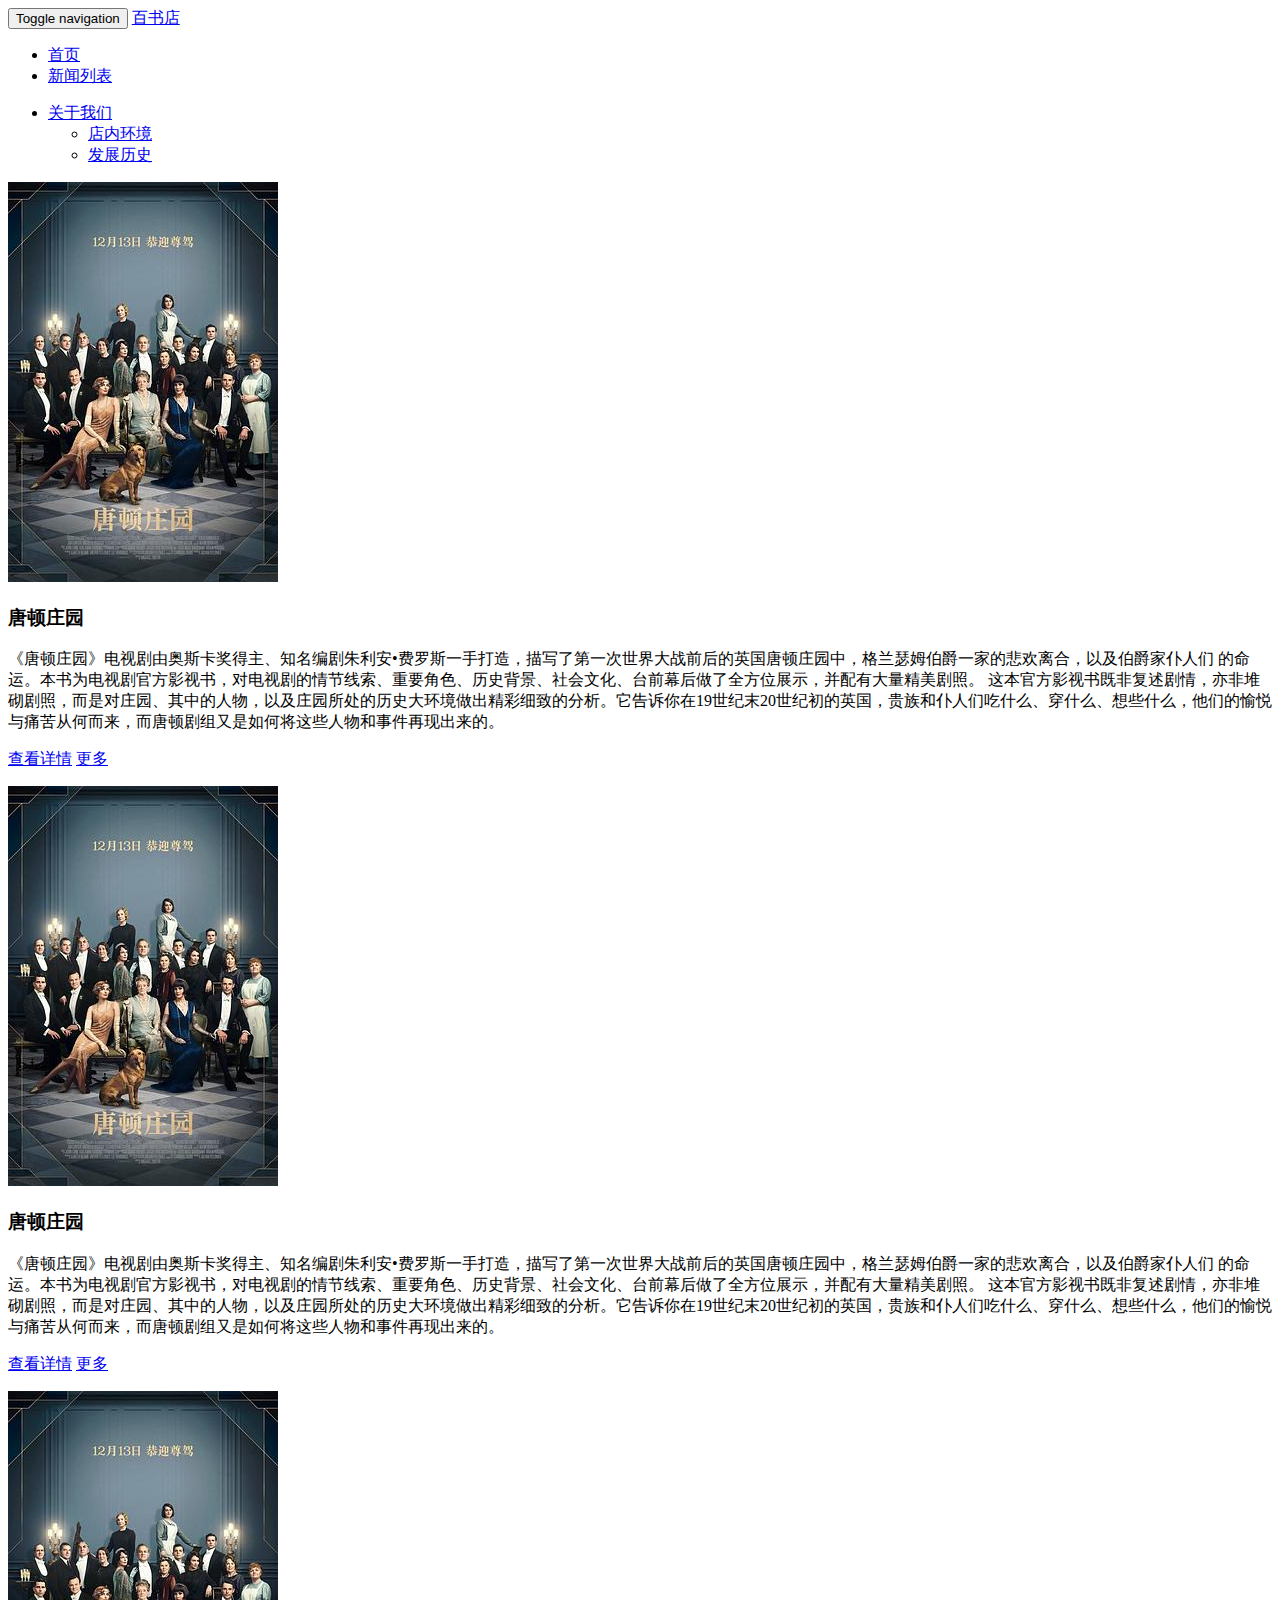
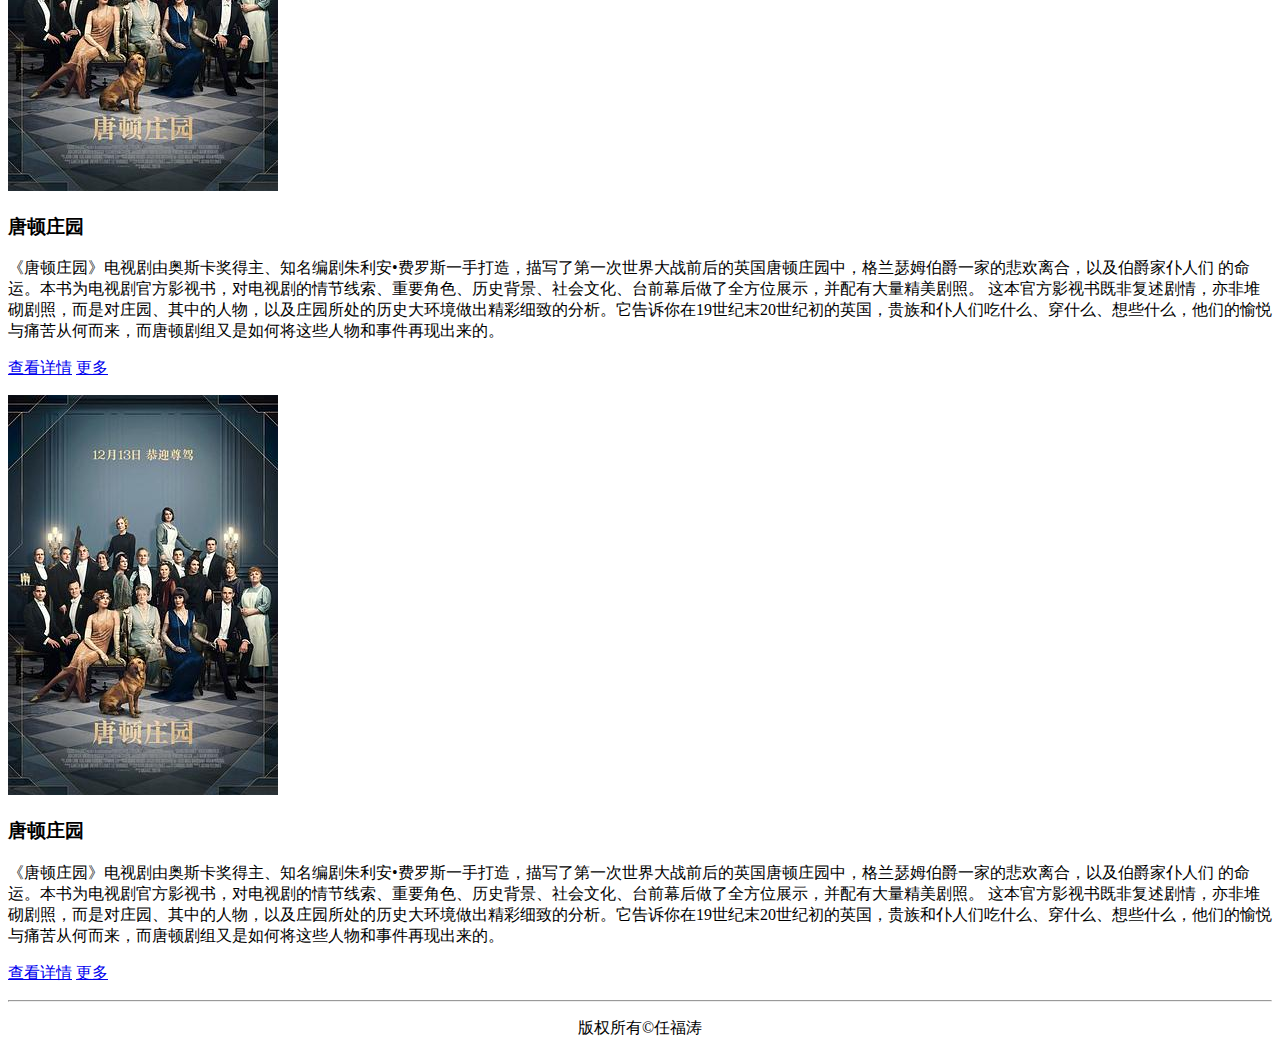
<file: day9/news.html>
<!DOCTYPE html>
<html>
	<head>
		<meta charset="utf-8">
		<title></title>
	<!-- 新 Bootstrap 核心 CSS 文件 -->
	<link href="https://cdn.staticfile.org/twitter-bootstrap/3.3.7/css/bootstrap.min.css" rel="stylesheet">
	
		</head>
		<body>
			 
	<!-- jQuery文件。务必在bootstrap.min.js 之前引入 -->
	<script src="https://cdn.staticfile.org/jquery/2.1.1/jquery.min.js"></script>
	 
	<!-- 最新的 Bootstrap 核心 JavaScript 文件 -->
	<script src="https://cdn.staticfile.org/twitter-bootstrap/3.3.7/js/bootstrap.min.js"></script>
	<div class="container">
	<div class="row clearfix">
		<div class="col-md-12 column">
			<nav class="navbar navbar-default" role="navigation">
				<div class="navbar-header">
					 <button class="navbar-toggle" type="button" data-toggle="collapse" data-target="#bs-example-navbar-collapse-1"> <span class="sr-only">Toggle navigation</span><span class="icon-bar"></span><span class="icon-bar"></span><span class="icon-bar"></span></button> <a class="navbar-brand" href="#">百书店</a>
				</div>
				
				<div class="collapse navbar-collapse" id="bs-example-navbar-collapse-1">
					<ul class="nav navbar-nav">
						<li >
							 <a href="index.html">首页</a>
						</li>
						<li class="active">
							 <a href="news.html" >新闻列表</a>
						</li>
						
					</ul>
					
					<ul class="nav navbar-nav navbar-right">
						
						<li class="dropdown" >
							 <a class="dropdown-toggle" href="about.html" data-toggle="dropdown">关于我们<strong class="caret"></strong></a>
							<ul class="dropdown-menu">
								<li>
									 <a href="about.html">店内环境</a>
								</li>
								<li>
									 <a href="about.html">发展历史</a>
								</li>
								
							</ul>
						</li>
					</ul>
				</div>
			</nav>
			
			<div class="row">
				<div class="col-md-3">
					<div class="thumbnail">
						<img alt="300x200" src="images/01.jpg" />
						<div class="caption">
							<h3>
								唐顿庄园
							</h3>
							<p>
								《唐顿庄园》电视剧由奥斯卡奖得主、知名编剧朱利安•费罗斯一手打造，描写了第一次世界大战前后的英国唐顿庄园中，格兰瑟姆伯爵一家的悲欢离合，以及伯爵家仆人们 的命运。本书为电视剧官方影视书，对电视剧的情节线索、重要角色、历史背景、社会文化、台前幕后做了全方位展示，并配有大量精美剧照。

这本官方影视书既非复述剧情，亦非堆砌剧照，而是对庄园、其中的人物，以及庄园所处的历史大环境做出精彩细致的分析。它告诉你在19世纪末20世纪初的英国，贵族和仆人们吃什么、穿什么、想些什么，他们的愉悦与痛苦从何而来，而唐顿剧组又是如何将这些人物和事件再现出来的。


							</p>
							<p>
								 <a class="btn btn-primary" href="https://book.douban.com/subject/24846034/">查看详情</a> <a class="btn" href="#">更多</a>
							</p>
						</div>
					</div>
				</div>
				<div class="col-md-3">
					<div class="thumbnail">
						<img alt="300x200" src="images/01.jpg" />
						<div class="caption">
							<h3>
								唐顿庄园
							</h3>
							<p>
								《唐顿庄园》电视剧由奥斯卡奖得主、知名编剧朱利安•费罗斯一手打造，描写了第一次世界大战前后的英国唐顿庄园中，格兰瑟姆伯爵一家的悲欢离合，以及伯爵家仆人们 的命运。本书为电视剧官方影视书，对电视剧的情节线索、重要角色、历史背景、社会文化、台前幕后做了全方位展示，并配有大量精美剧照。

这本官方影视书既非复述剧情，亦非堆砌剧照，而是对庄园、其中的人物，以及庄园所处的历史大环境做出精彩细致的分析。它告诉你在19世纪末20世纪初的英国，贵族和仆人们吃什么、穿什么、想些什么，他们的愉悦与痛苦从何而来，而唐顿剧组又是如何将这些人物和事件再现出来的。


							</p>
							<p>
								 <a class="btn btn-primary" href="news-detail.html" >查看详情</a> <a class="btn" href="#">更多</a>
							</p>
						</div>
					</div>
				</div>
				<div class="col-md-3">
					<div class="thumbnail">
						<img alt="300x200" src="images/01.jpg" />
						<div class="caption">
							<h3>
								唐顿庄园
							</h3>
							<p>
								《唐顿庄园》电视剧由奥斯卡奖得主、知名编剧朱利安•费罗斯一手打造，描写了第一次世界大战前后的英国唐顿庄园中，格兰瑟姆伯爵一家的悲欢离合，以及伯爵家仆人们 的命运。本书为电视剧官方影视书，对电视剧的情节线索、重要角色、历史背景、社会文化、台前幕后做了全方位展示，并配有大量精美剧照。

这本官方影视书既非复述剧情，亦非堆砌剧照，而是对庄园、其中的人物，以及庄园所处的历史大环境做出精彩细致的分析。它告诉你在19世纪末20世纪初的英国，贵族和仆人们吃什么、穿什么、想些什么，他们的愉悦与痛苦从何而来，而唐顿剧组又是如何将这些人物和事件再现出来的。


							</p>
							<p>
								 <a class="btn btn-primary" href="news-detail.html">查看详情</a> <a class="btn" href="#">更多</a>
							</p>
						</div>
					</div>
				</div>
				<div class="col-md-3">
					<div class="thumbnail">
						<img alt="300x200" src="images/01.jpg" />
						<div class="caption">
							<h3>
								唐顿庄园
							</h3>
							<p>
								《唐顿庄园》电视剧由奥斯卡奖得主、知名编剧朱利安•费罗斯一手打造，描写了第一次世界大战前后的英国唐顿庄园中，格兰瑟姆伯爵一家的悲欢离合，以及伯爵家仆人们 的命运。本书为电视剧官方影视书，对电视剧的情节线索、重要角色、历史背景、社会文化、台前幕后做了全方位展示，并配有大量精美剧照。

这本官方影视书既非复述剧情，亦非堆砌剧照，而是对庄园、其中的人物，以及庄园所处的历史大环境做出精彩细致的分析。它告诉你在19世纪末20世纪初的英国，贵族和仆人们吃什么、穿什么、想些什么，他们的愉悦与痛苦从何而来，而唐顿剧组又是如何将这些人物和事件再现出来的。


							</p>
							<p>
								 <a class="btn btn-primary" href="news-detail.html">查看详情</a> <a class="btn" href="#">更多</a>
							</p>
						</div>
					</div>
				</div>
			</div>
			
			
		</div>
	</div>
</div>
<hr />
<p align="center">版权所有&copy;任福涛</p>
	</body>
</html>
</file>
<file: showpage/global.css>
*{
    margin: 0;
    padding: 0 auto;
}
html, body {
    position: relative;
    height: auto;
    width: 100%;
    overflow-x: hidden;
}
.row {
    position: relative;
    width: 100%;
    text-align: center;
}
.header {
    position: relative;
    width: 100%;
    height: 50px;
    background-color: #a20edd;
    margin-bottom: 10px;
}
.wrap {
    position: relative;
    left: calc(50% - 600px);
    width: 1200px;
    color: #f2f2f2;
}
.header div p{
    display: inline-block;
    height: 30px;
    line-height: 50px;
}
.left-header {
    display: inline-block;
    position: relative;
    font-size: 14px;
}
.right-header {
    position: absolute;
    right: 0;
    display: inline-block;
    font-size: 14px;
}
.footer {
    font-size: 14px;
    height: 50px;
    line-height: 50px;
    background-color: #800461;
    color: #f2f2f2;
    text-align: center;
}
.info-group {
    position: relative;
    margin: 0px;
    display: inline-block;
    width: 1200px;
    text-align: center;
}
.info-tite {
    font: bold 16px/20px sans-serif;
    margin-bottom: 20px;
}
.info-tite::before {
    content: '';
    position: absolute;
    top: 40px;
    left: calc(50% - 30px);
    height: 5px;
    width: 60px;
    background-color: #800461;
}
.show-group {
    margin-top: 40px;
}
.show-item {
    display: inline-block;
    position: relative;
    width: calc(25% - 27px);
    max-height: 320px;
    border: solid 1px grey;
    margin-bottom: 10px;
}
.show-item:not(:nth-child(4n+0)) {
    margin-right: 28px;
}
.show-item img{
    position: relative;
    top: 5px;
    max-width: 180px;
    max-height: 280px;
}
.show-item p {
    font-weight: bold;
    font-size: 12px;
    margin: 5px;
}
.self-desc {
    position: relative;
    height: 200px;
    width: 100%;
    border-bottom: solid 1px black;
    background-color: #800461;
    color: #f2f2f2;
    text-align: center;
}
.self-wrap {
    position: relative;
    display: inline-block;
    width: 1200px;
    text-align: left;
    font-size: 16px;
}
.self-wrap p {
    position: absolute;
    top: 20px;
    display: inline-block;
    font-weight: bold;
    font-size: 20px;
    max-width: 450px;
}

a, a:visited, a:link {
    color: white;
}
@media (min-width:790px) and (max-width: 1000px){
    .wrap{
        width: 800px;
        left: calc(50% - 400px);
    }
    .info-group {
        width: 800px;
    }
    .self-wrap {
        width: 800px;
    }
    .show-item img {
        max-width: 160px;
    }
}
@media (max-width: 800px){
    .wrap{
        width: 600px;
        left: calc(50% - 300px);
    }
    .info-group {
        width: 600px;
    }
    .self-wrap {
        width: 600px;
    }
    .show-item img {
        max-width: 200px;
    }
    .show-item:not(:nth-child(4n+0)) {
        margin-right: 28px;
    }
    .self-wrap p {
        max-width: 360px;
        text-indent: 2rem;
        font-size: 16px;
    }
}
@media (max-width: 500px){
    .wrap{
        width: 380px;
        left: calc(50% - 190px);
    }
    .info-group {
        width: 380px;
    }
    .self-wrap {
        width: 380px;
    }
    .show-item {
        width: calc(45% - 27px);
    }
    .show-item img {
        max-width: 110px;
    }
    .show-item:not(:nth-child(4n+0)) {
        margin-right: 0px;
    }
    .show-item:nth-child(odd){
        margin-right: 83px;
    }
    .self-wrap p {
        max-width: 220px;
        text-indent: 2rem;
        font-size: 12px;
    }
    .self-wrap img {
        width: 120px;
        height: 120px;
    }
}
</file>
<file: day2/coffee.div/global.css>
*{
    margin: 0 auto;
    padding: 0;
}
body, html {
    position: relative;
    width: 100%;
    height: 100vh;
    overflow-x: hidden;
}
#main {
    position: relative;
    width: 100%;
    height: auto;
    color: #153be6;
}
.wrap {
    position: relative;
    display: inline-block;
    height: 80px;
}
.wrap img {
    vertical-align: bottom;
    width: 30px;
    height: 30px;
}
.head-div {
    position: relative;
    width: 100%;
    height: 80px;
    background-color: #f0f6da;
    text-align: center;
}
.head-div p {
    display: inline-block;
    font-size: 18px;
    height: 80px;
    line-height: 80px;
    color: #01000759;
}
.foot-div {
    position: relative;
    width: 100%;
    height: 40px;
    font-size: 12px;
    line-height: 40px;
    background-color: #00074E;
    text-align: center;
    color: rgb(32, 42, 189);
}
.body-div {
    margin: 10px 0px;
    position: relative;
    width: 100%;
    height: auto;
    color: rgb(43, 33, 33);
}
.col-div {
    vertical-align: top;
    display: inline-block;
    position: relative;
    text-align: left;
    left: 0;
}
.col-4 {
    width: calc(calc(99% / 24) * 4);
}
.col-20 {
    width: calc(calc(99% / 24) * 20);
}
.col-ul {
    position: fixed;
    left: 0;
    /* width: 180px; */
    text-align: left;
    list-style: none;
}
.col-li {
    text-indent: 12px;
    line-height: 32px;
    font-weight: bold;
    font-size: 14px;
    /* width: 180px; */
    border-bottom: solid 1px black;
}
.row-div {
    display: inline-block;
    position: relative;
    width: 100%;
    text-align: center;
}
.banner-div img {
    display: inline-block;
    width: 820px;
    text-align: center;
}
table{
    width: 820px;
    margin-top: 10px;
}
tr td:last-child::before{
    content: '￥';
}
.content-div {
    position: relative;
    width: 100%;
    padding: 0px 10px;
}
.info-group {
    position: relative;
    text-align: left;
    margin: 10px 0px;
    width: 100%;
}
.info-title {
    display: block;
    height: 40px;
    text-align: left;
    font: bold 32px/40px Arial, Helvetica, sans-serif;
}
.info-img {
    position: relative;
    display: inline-block;
    text-align: left;
    width: 190px;
    padding: 10px 0px;
    margin: 10px 0px;
    height: 150px;
}
.info-content {
    text-indent: 2em;
}
.info-content::first-letter {
    font-size: 32px;
}
a, a:hover {
    color: black;
}
a:visited {
    color: grey;
}
</file>
<file: day2/tv.div/global.css>
*{
    margin: 0 auto;
    padding: 0;
}
body, html {
    position: relative;
    width: 100%;
    height: 100vh;
    overflow-x: hidden;
}
#main {
    position: relative;
    width: 100%;
    height: auto;
    color: #1a032e;
}
.wrap {
    position: relative;
    display: inline-block;
    height: 80px;
}
.wrap img {
    vertical-align: bottom;
    width: 30px;
    height: 30px;
}
.head-div {
    position: relative;
    width: 100%;
    height: 80px;
    background-color: #052663;
    text-align: center;
}
.head-div p {
    display: inline-block;
    font-size: 18px;
    height: 80px;
    line-height: 80px;
    color: #03011159;
}
.wrap2 {
    position: relative;
    display: inline-block;
    height: 70px;
}
.wrap2 img{
    vertical-align: bottom;
    width: 30px;
    height: 30px;
}
.foot-div {
    position: relative;
    width: 100%;
    height: 80px;
    font-size: 12px;
    line-height: 40px;
    background-color: #00074E;
    text-align: center;
    color: rgb(32, 42, 189);
}
.foot-div p {
    display: inline-block;
    font-size: 18px;
    height: 80px;
    line-height: 80px;
    color: rgb(219, 90, 15);
}
.body-div {
    margin: 10px 0px;
    position: relative;
    width: 100%;
    height: auto;
    color: rgb(43, 33, 33);
}
.col-div {
    vertical-align: top;
    display: inline-block;
    position: relative;
    text-align: left;
    left: 0;
}
.col-4 {
    width: calc(calc(99% / 24) * 4);
}
.col-20 {
    width: calc(calc(99% / 24) * 20);
}
.col-ul {
    position: fixed;
    left: 0;
    /* width: 180px; */
    text-align: left;
    list-style: none;
}
.col-li {
    text-indent: 12px;
    line-height: 32px;
    font-weight: bold;
    font-size: 14px;
    /* width: 180px; */
    border-bottom: solid 1px black;
}
.row-div {
    display: inline-block;
    position: relative;
    width: 100%;
    text-align: center;
}
.banner-div img {
    display: inline-block;
    width: 800px;
    height: 250px;
    text-align: center;
}
table{
    width: 820px;
    margin-top: 10px;
}

.content-div {
    position: relative;
    width: 100%;
    padding: 0px 10px;
}
.info-group {
    position: relative;
    text-align: left;
    margin: 10px 0px;
    width: 100%;
}
.info-title {
    display: block;
    height: 40px;
    text-align: left;
    font: bold 32px/40px Arial, Helvetica, sans-serif;
}
.info-img {
    position: relative;
    display: inline-block;
    text-align: left;
    width: 200px;
    padding: 10px 0px;
    margin: 10px 0px;
    height: 300px;
}
.info-content {
    text-indent: 2em;
}

a, a:hover {
    color: black;
}
a:visited {
    color: grey;
}
</file>
<file: .vscode/day2/coffee.div/global.css>
*{
    margin: 0 auto;
    padding: 0;
}
body, html {
    position: relative;
    width: 100%;
    height: 100vh;
    overflow-x: hidden;
}
#main {
    position: relative;
    width: 100%;
    height: auto;
    color: #f2f2f2;
}
.wrap {
    position: relative;
    display: inline-block;
    height: 80px;
}
.wrap img {
    vertical-align: bottom;
    width: 18px;
    height: 18px;
}
.head-div {
    position: relative;
    width: 100%;
    height: 80px;
    background-color: #00074E;
    text-align: center;
}
.head-div p {
    display: inline-block;
    font-size: 18px;
    height: 80px;
    line-height: 80px;
    color: #B7E6FF;
}
.foot-div {
    position: relative;
    width: 100%;
    height: 40px;
    font-size: 12px;
    line-height: 40px;
    background-color: #00074E;
    text-align: center;
    color: #B7E6FF;
}
.body-div {
    margin: 10px 0px;
    position: relative;
    width: 100%;
    height: auto;
    color: rgb(43, 33, 33);
}
.col-div {
    vertical-align: top;
    display: inline-block;
    position: relative;
    text-align: left;
    left: 0;
}
.col-4 {
    width: calc(calc(99% / 24) * 4);
}
.col-20 {
    width: calc(calc(99% / 24) * 20);
}
.col-ul {
    position: fixed;
    left: 0;
    /* width: 180px; */
    text-align: left;
    list-style: none;
}
.col-li {
    text-indent: 12px;
    line-height: 32px;
    font-weight: bold;
    font-size: 14px;
    /* width: 180px; */
    border-bottom: solid 1px black;
}
.row-div {
    display: inline-block;
    position: relative;
    width: 100%;
    text-align: center;
}
.banner-div img {
    display: inline-block;
    width: 820px;
    text-align: center;
}
table{
    width: 820px;
    margin-top: 10px;
}
tr td:last-child::before{
    content: '￥';
}
.content-div {
    position: relative;
    width: 100%;
    padding: 0px 10px;
}
.info-group {
    position: relative;
    text-align: left;
    margin: 10px 0px;
    width: 100%;
}
.info-title {
    display: block;
    height: 40px;
    text-align: left;
    font: bold 32px/40px Arial, Helvetica, sans-serif;
}
.info-img {
    position: relative;
    display: inline-block;
    text-align: left;
    width: 190px;
    padding: 10px 0px;
    margin: 10px 0px;
    height: 150px;
}
.info-content {
    text-indent: 2em;
}
.info-content::first-letter {
    font-size: 32px;
}
a, a:hover {
    color: black;
}
a:visited {
    color: grey;
}
</file>
<file: style.css>
html,
body {
  margin: 0;
  padding: auto;
}
#app {
  padding-left: 8px;
}

ul {
  padding: 0;
  margin: 0;
  list-style: none;
}
.line {
  font-weight: bold;
}

.next {
    color: red;
  }
</file>
<file: day2/global.css>
* {
    margin: 0 auto;
    padding: 0;
}
html, body{
    position: relative;
}
#maintable {
    position: relative;
    width: 800px;
    height: auto;
    text-align: center;   
}
table {
    position: relative;
    border-spacing: 0px;
    border-collapse: unset;
}

thead, tfoot {
    background-color: #00074E; 
    color: #f2f2f2;
    text-align: center;
    text-indent: 0rem;
    padding: 0;
}
th img {
    position: relative;
    top: 8px;
    display: inline-block;
    width: 48px;
    height: 48px;
}
.wrap {
    position: relative;
    display: inline-block;
    height: 85px;
    line-height: 85px;
}
.bigger p{
    display: inline-block;
    height: 85px;
    font: bold 36px/85px sans-serif;
}
tbody tr:nth-child(2) {
    padding: 3px 0;
}
tbody tr:first-child {
    display: inline-block;
    text-align: left;
    width: 240px;
}
tbody:not(last-child) {
    margin-bottom: 5px;
}
tbody tr {
    vertical-align: top;
}
tbody tr ul {
    margin-top: 20px;
    margin-left: 20px;
}
tbody tr:not(:first-child) {
    display: inline-block;
    width: 550px;
}
.small {
    display: inline-block;
    height: 25px;
    font: normal 16px/25px sans-serif;
}
td p.content {
    text-align: left;
}
.right-td {
 text-align: left;   
}
.right-td img {
    position: relative;
    display: inline-block;
    width: 100%;
}

.right-td .subTitle{
    display: inline-block;
    font-weight: bold;
    height: 80px;
    font-size: 28px;
    line-height: 80px;
    text-align: left;
}
</file>
